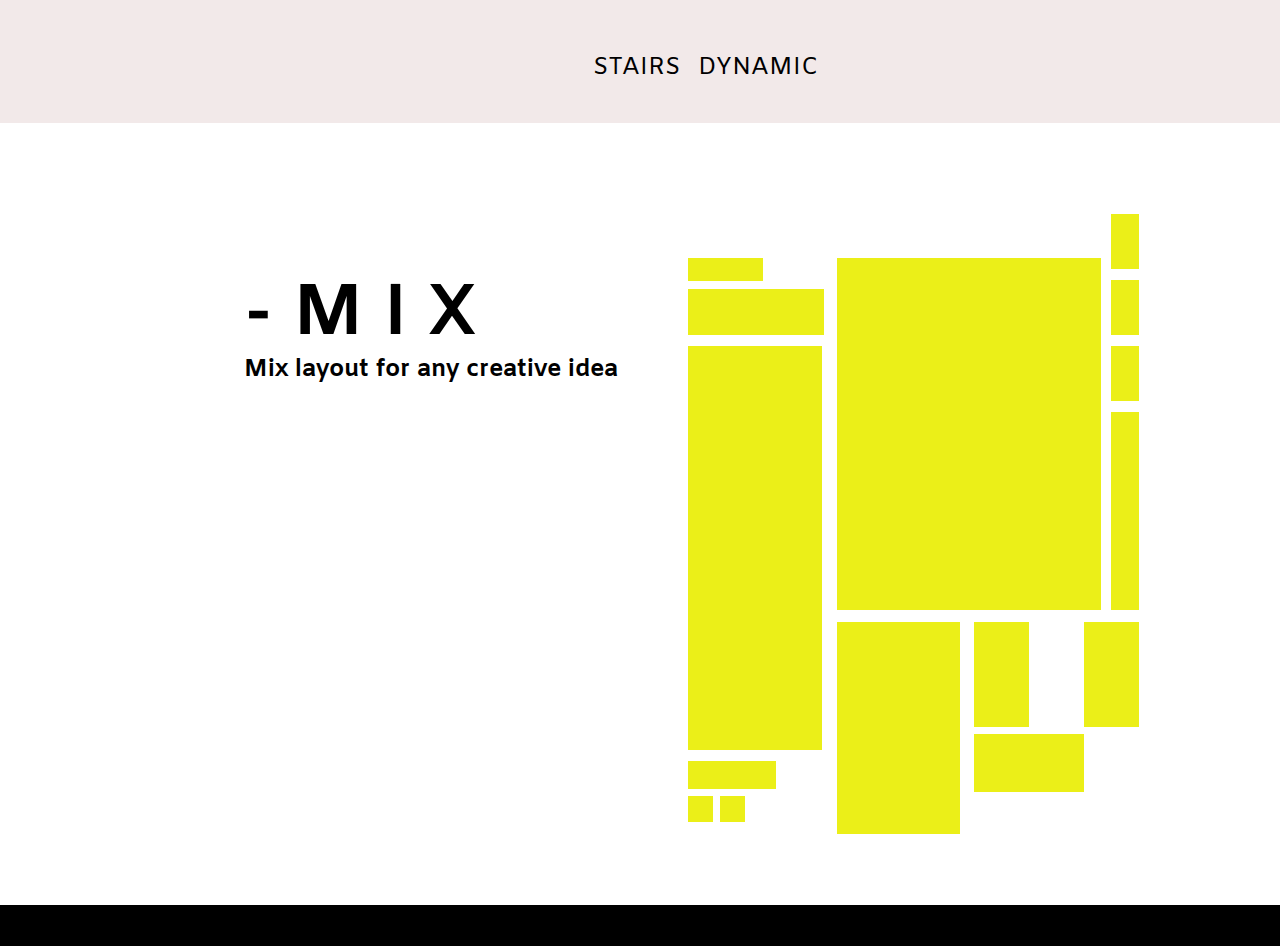
<file: index.html>
<!DOCTYPE html>
<html>
    <head>
        <link rel="preconnect" href="https://fonts.googleapis.com">
        <link rel="preconnect" href="https://fonts.gstatic.com" crossorigin>
        <link href="https://fonts.googleapis.com/css2?family=Amiko:wght@400;600;700&display=swap" rel="stylesheet">
        <link rel="stylesheet" href="css/style.css">
        <title>Moran Sinai</title>
    </head>
    <body>
        <header>
                 <nav>
                        <ul class="navcontainer">
                            <li><a class="dotselected" href="#">MIX</a></li>
                            <li><a href="layout2.html">STAIRS</a></li>
                            <li><a href="layout3.html">DYNAMIC</a></li>
                        </ul>
                 </nav>
        </header>
        <main>
            <section class="mixtitle"><b>- M I X</b></section>
            <section class="mixline"><b>Mix layout for any creative idea</b></section>
            <div>
                <section class="leftsection">
                    <div class="topleftblock"></div>
                    <div class="biggertopleftblock"></div>
                    <div class="longestblock"></div>
                    <div class="bottomleft"></div>
                    <section class="smallblockcontainer">
                        <div class="smallestblocks"></div>
                        <div class="smallestblocks"></div>
                    </section>
                </section>
                <div class="biggestblock"></div>    
                <section class="rightcoloum">
                    <div class="smallblock"></div>
                    <div class="smallblock"></div>
                    <div class="smallblock"></div>  
                    <div class="longblock"></div> 
                </section>
                    <div class="bigbottomblock"></div>
                    <section class="bottomcontainer">
                        <div class="bottomstandingblock"></div>
                        <div class="bottomstandingblock"></div>
                    </section>
                    <div class="bottomlayingblock"></div>
            </div>
        </main>
        <footer class="widescreen">
        </footer>
    </body>
</html>
</file>
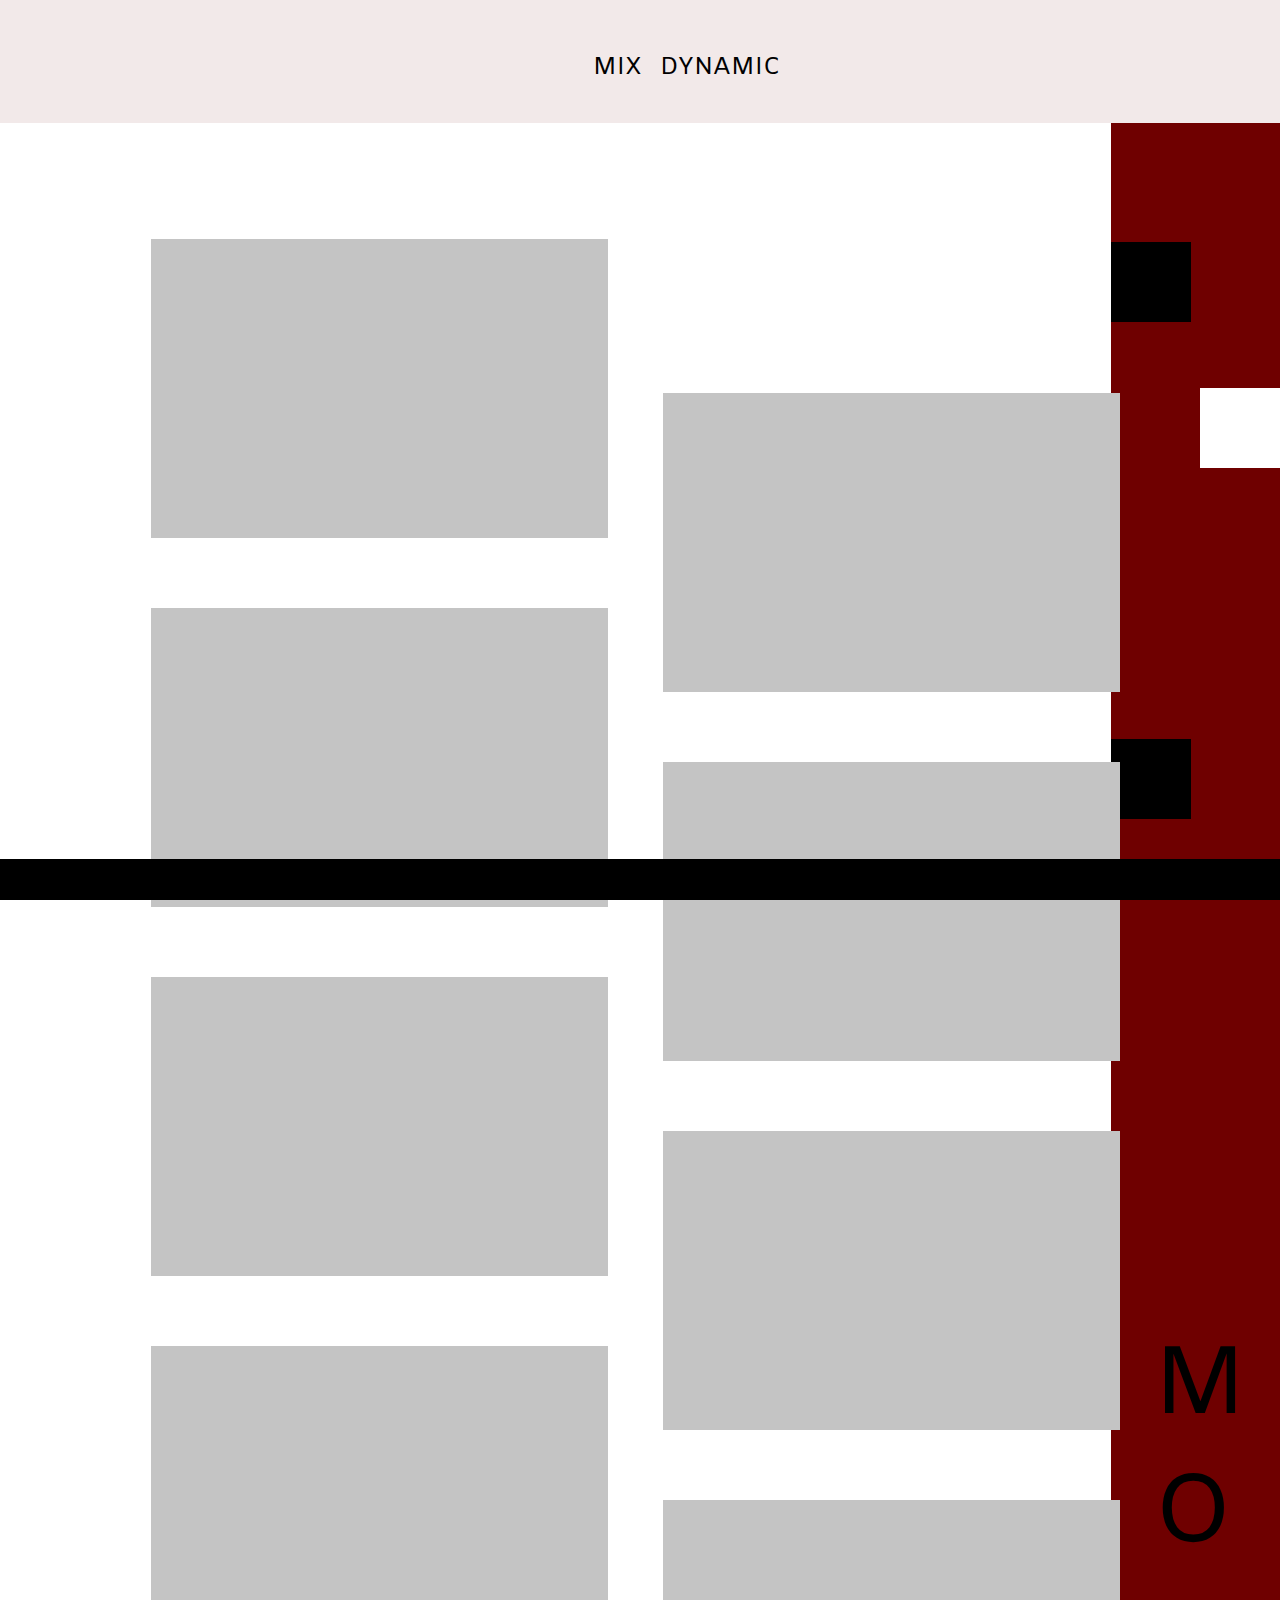
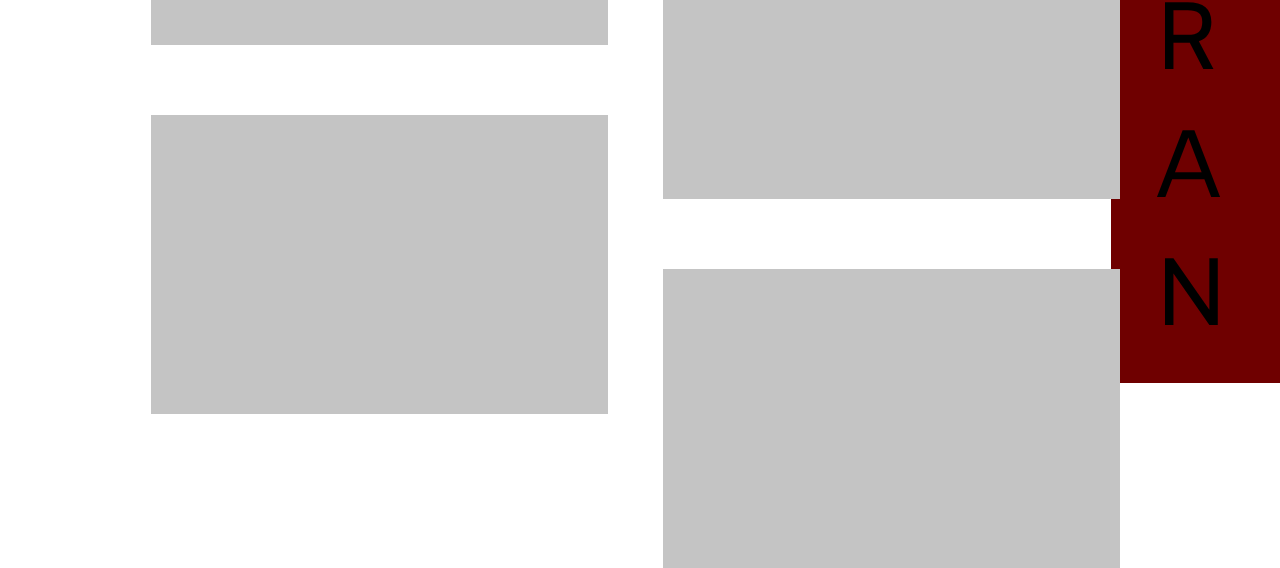
<file: layout2.html>
<!DOCTYPE html>
<html>
    <head>
        <link rel="preconnect" href="https://fonts.googleapis.com">
        <link rel="preconnect" href="https://fonts.gstatic.com" crossorigin>
        <link href="https://fonts.googleapis.com/css2?family=Amiko:wght@400;600;700&display=swap" rel="stylesheet">
        <link rel="stylesheet" href="css/style.css">
    </head>
    <body>
        <header>
            <nav>
                <ul class="navcontainer">
                    <li><a href="index.html">MIX</a></li>
                    <li><a class="dotselected" href="#">STAIRS</a></li>
                    <li><a href="layout3.html">DYNAMIC</a></li>     
            </nav>
        </header>
        <aside class="longaside">
            <section class="blackcubecontainer">
                <div class="blackcube"></div>
                <div class="blackcube"></div>
            </section>
            <div class="whitecube"></div>
            <section class="myname">
                <a href=#>M</a>
                <a href=#>O</a>
                <a href=#>R</a>
                <a href=#>A</a>
                <a href=#>N</a>
            </section>
        </aside>
        <main>
            <section class="graycontainerL">
                <div class="grayblock"></div>
                <div class="grayblock"></div>
                <div class="grayblock"></div>
                <div class="grayblock"></div>
                <div class="grayblock"></div>
            </section>
            <section class="graycontainerR">
                <div class="grayblock"></div>
                <div class="grayblock"></div>
                <div class="grayblock"></div>
                <div class="grayblock"></div>
                <div class="grayblock"></div>
            </section>
        </main>
        <footer class="longscreen">
        </footer>
    </body>
</html>
</file>
<file: css/style.css>
*{margin: 0; padding: 0;}

header,main,footer,nav,aside,section,aside{
    display: block;
}

header{
    background-color: #F2E9E9;
    height: 123px;
    width: 100%;
}


a{
    text-decoration: none;
    color: #000000;
    margin-left: 18px;
}

nav{
    font-family: Amiko;
    font-weight: 400px;
    font-size: 24px;
}

ul{
    list-style-type: none;
}

.dotabove{
    position: relative;
}

.dotselected{

    background-color: #F72828;
    border-radius: 50%;
    height: 14px;
    width: 14px;
    position: absolute;
    bottom:35px;
    right: 15px;
}

a:hover{
    font-weight: bolder;
}

.navcontainer{
    display: flex;
    flex-direction: row;
    position: relative;
    left: 575px;
    top: 52px;
}

.navcontainerdyn{
    display: flex;
    flex-direction: row;
    position: relative;
    left: 25px;
    top: 123px;
}

footer.widescreen{
    background-color: #000000;
    height: 41px;
    position: relative;
    width: 100%;

}

footer.longscreen{
    background-color: #000000;
    height: 41px;
    position: fixed;
    bottom: 0px;
    width: 100%; 
    z-index: 2;
}

div.underfooter{
    background-color: #FFFFFF;
    width: 1440px;
    height: 500px;
    position: fixed;
    top:1281px;
    z-index: 2;
}

.mixtitle{
    font-family: Amiko; 
    font-size: 72px;
    font-weight: 700px;
    height: 97px;
    position: absolute;
    top: 267px;
    left: 244px;
}
.mixline{
    font-family: Amiko; 
    font-size: 24px;
    font-weight: 700px;
    height: 33px;
    position: absolute;
    left:244px;
    top: 354px;
}

.smallblock{
    background-color: #EBEF18;
    width: 28px;
    height: 55px;
    margin-top: 11px;
}

.longblock{
    background-color: #EBEF18;
    width: 28px;
    height: 198px;
    margin-top: 11px;
}



.topleftblock{
    background-color: #EBEF18;
    width: 75px;
    height: 23px;
}

.biggertopleftblock{
    background-color: #EBEF18;
    width: 136px;
    height: 46px;
    margin-top: 8px;
}

.longestblock{
    background-color: #EBEF18;
    width: 134px;
    height: 404px; 
    margin-top: 11px;
}

.smallestblocks{
    background-color: #EBEF18;
    width: 25px;
    height: 26px; 
    margin-top: 7px;
    
}

.bottomleft{
    background-color: #EBEF18;
    width: 88px;
    height: 28px;  
    margin-top: 11px;
}

.smallblockcontainer{
    display: flex;
    flex-direction: row;
    justify-content:space-between;
    width: 57px;
}

.leftsection{
    position: absolute;
    top: 258px;
    left: 688px;   
}

.biggestblock{
    background-color: #EBEF18;
    width: 264px;
    height: 352px;
    position: absolute;
    left: 837px;
    top: 258px;  
}

.rightcoloum{
    position: relative;
    left: 1111px;
    top: 80px;
}

.bigbottomblock{
    background-color: #EBEF18;
    width: 123px;
    height: 212px;
    position: relative;
    left: 837px;
    top: 92px;
}

.bottomstandingblock{
    background-color: #EBEF18;
    width: 55px;
    height: 105px;
}

.bottomcontainer{
    display: flex;
    flex-direction: row;
    width: 165px;
    height: 105px;
    justify-content: space-between;
    position: relative;
    left: 974px;
    bottom: 120px;
}

.bottomlayingblock{
    background-color: #EBEF18;
    width: 110px;
    height: 58px;
    position: relative;
    left: 974px;
    bottom: 113px;
}

.longaside{
    width: 169px;
    height: 1860px;
    background-color: #6f0000;
    position: absolute;
    right: 0px;
}

aside.thickaside{
    width:100%;
    height: 463px;
    background-color: #6f0000;
}

.myname{
    font-family: Amiko;
    font-size: 96px;
    height: 641px;
    flex-direction: column;
    position: relative;
    left: 24px;
    top: 544px;
    z-index: 1;
}

.grayblock{
    width: 457px;
    height: 299px;
    background-color: #C4C4C4;
    margin-top: 70px;
}

.grayblockcutR{
    width: 457px;
    height: 97px;
    background-color: #C4C4C4;
    margin-top: 70px;
}

.grayblockcutL{
    width: 457px;
    height: 265px;
    background-color: #C4C4C4;
    margin-top: 70px;
}

.graycontainerL{
    display: flex;
    flex-direction: column;
    position: absolute;
    left: 151px;
    top:50px;
    margin-top: 119px;
}

.graycontainerR{
    display: flex;
    flex-direction: column;
    position: relative;
    left: 663px;
    top: 200px;
}

.blackcube{
    width: 80px;
    height: 80px;
    background-color: #000000;
}

.blackcubeinheader{
    width: 80px;
    height: 80px;
    background-color: #000000;
    position: absolute;
    top: 21px;
    right: 24px;
}

.whitecube{
    width: 80px;
    height: 80px;
    background-color: #FFFFFF;
    position: relative;
    left: 89px;
    bottom: 312px;

}

.blackcubecontainer{
    display: flex;
    flex-direction: column;
    height: 577px;
    justify-content: space-between;
    position: relative;
    top: 119px;
}

aside.grayaside{
    width: 372px;
    height: 995px;
    position: relative;
    background-color: #E5E5E5;
}

aside.right3layout{
    width: 104px;
    height: 995px;
    background-color: #b30000;
    opacity: 30%;
    float: right;
    right: 0px;
}

#wrapper{
    width: 100%;
    margin: 0px auto;
}

.gameboard{
    display: flex;
    flex-direction: row;
    position: relative;
    justify-content: space-between;
    width: 1400px;
    height: 995px;
    left: 300px;
    top:90px;
}

.card{
    margin: 0px auto;
    display: flex;
    flex-wrap: wrap;
}

.letterstyle{
    color: #FFFFFF;
    font-family: Amiko;
    font-weight: 400px;
    text-align: center;
    font-size: 300%;

}

button{
    display: none;
    width: 100px;
    height: 50px;
    font-family: Amiko;
    border: 0px;
    color:#FFFFFF;
    background-color: #6f0000;
    position: relative;
    left: 900px;
    top: 40px;
    font-size: 15px;
}

div#wrapper{
    /* width: 1400px; */
    margin:auto;
}


@media only screen and (max-width:480px){

    #wrapper{
        /* width: 480px; */
        margin: auto;
    }

    header{
        background-color: #F2E9E9;
        height: 123px;
        width: 840px;
    }
    aside.right3layout{
        display: none;
    }

    aside.grayaside{
        height: 105px;
        width: 840px;
        position: relative;
    }

    .navcontainerdyn{
        display: flex;
        flex-direction: row;
        position: relative;
        left: 252px;
        top: 45px;
    }

    .blackcubeinheader{
        width: 80px;
        height: 80px;
        background-color: #000000;
        position: relative;
        top: 21px;
        left: 744px;
    }

    aside.thickaside{
        width: 840px;
        height: 463px;
        background-color: #6f0000;
        position: relative;
        top: 1346px;
    }

    footer.widescreen{
        background-color: #000000;
        height: 41px;
        position: relative;
        top: 1320px;
        width: 840px;
    
    }

    .gameboard{
        position: relative;
        width: 840px;
        left: -55px;
        top: 150px;
    }

    .letterstyle{
        color: #FFFFFF;
        font-family: Amiko;
        font-weight: 400px;
        text-align: center;
        font-size: 300%;
    
    }
}
</file>
